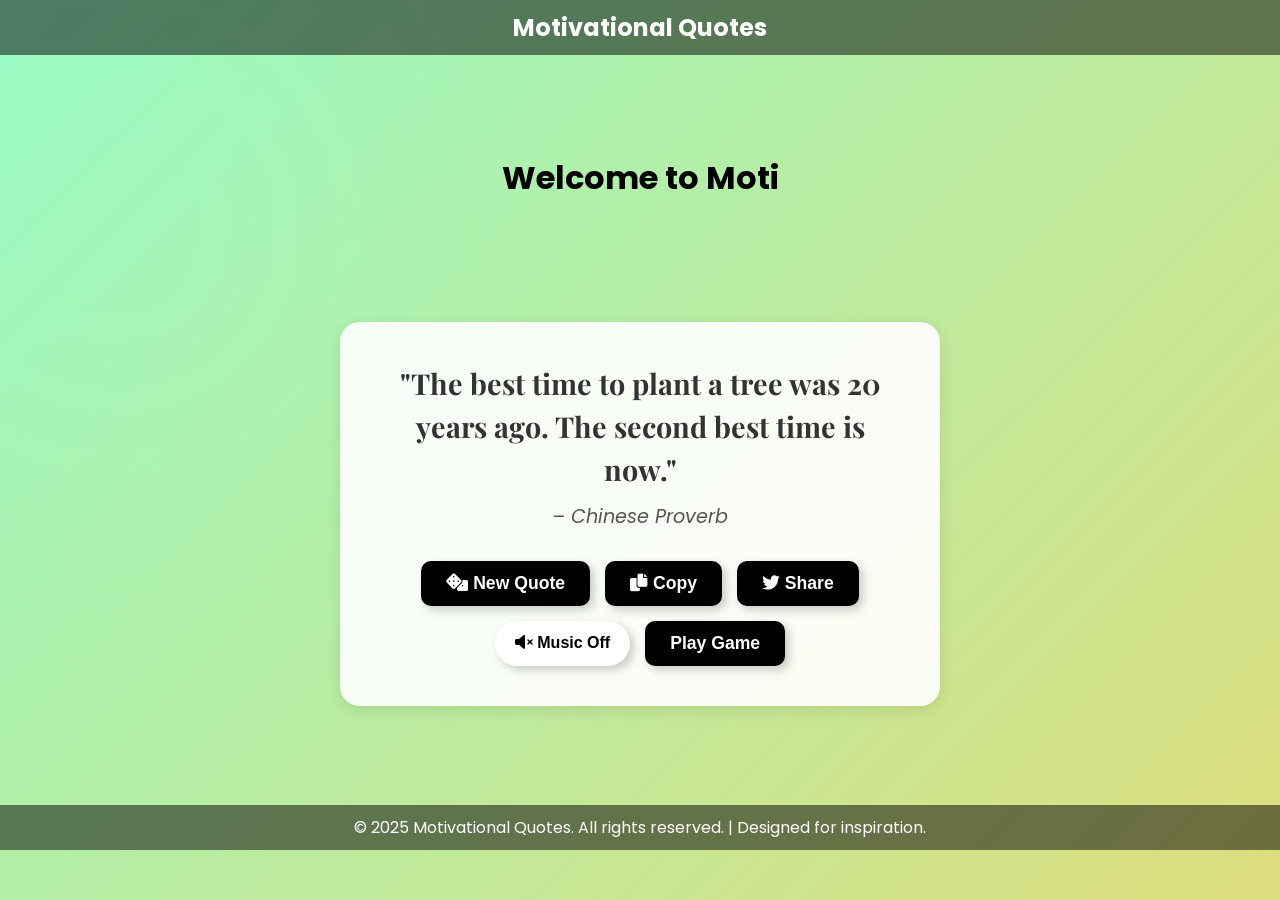
<file: index.html>
<!DOCTYPE html>
<html lang="en">
<head>
  <meta charset="UTF-8" />
  <meta name="viewport" content="width=device-width, initial-scale=1.0"/>
  
  <title>Motivational Quotes</title>
  <link href="https://fonts.googleapis.com/css2?family=Playfair+Display:wght@700&family=Poppins:wght@400;600&display=swap" rel="stylesheet"/>
  
  <!-- Font Awesome CDN -->
  <link rel="stylesheet" href="https://cdnjs.cloudflare.com/ajax/libs/font-awesome/6.0.0-beta3/css/all.min.css" />
  
  <link rel="stylesheet" href="style.css" />
</head>
<body>

  <!-- Navbar -->
  <header>
    <div class="navbar">
      <h2>Motivational Quotes</h2>
    </div>
  </header>

  <!-- Typing Animation -->
  <div id="typing-container">
    <h1 id="typing-text"></h1>
  </div>

  <!-- Main Quote Container -->
  <div class="container">
    <div class="quote-box">
      <p id="quote-text">Loading...</p>
      <p id="author-text"></p>
    </div>
    <div class="button-container">
      <!-- Replaced icons with Font Awesome -->
      <button id="new-quote-btn"><i class="fas fa-dice"></i> New Quote</button>
      <button id="copy-btn"><i class="fas fa-copy"></i> Copy</button>
      <button id="share-btn"><i class="fab fa-twitter"></i> Share</button>
      <button id="music-toggle"><i class="fas fa-volume-mute"></i> Music Off</button>
      
      <a href="game.html" class="music-toggle"><button >Play Game</button></a>

    </div>
  </div>

  <!-- Footer -->
  <footer>
    <p>&copy; 2025 Motivational Quotes. All rights reserved. | Designed for inspiration.</p>
  </footer>
  

  <!-- Background Music -->
  <audio id="bg-music" loop>
    <source src="bg-music.mp3" type="audio/mpeg" />
  </audio>

  <!-- JavaScript -->
  <script src="script.js"></script>
</body>
</html>
</file>
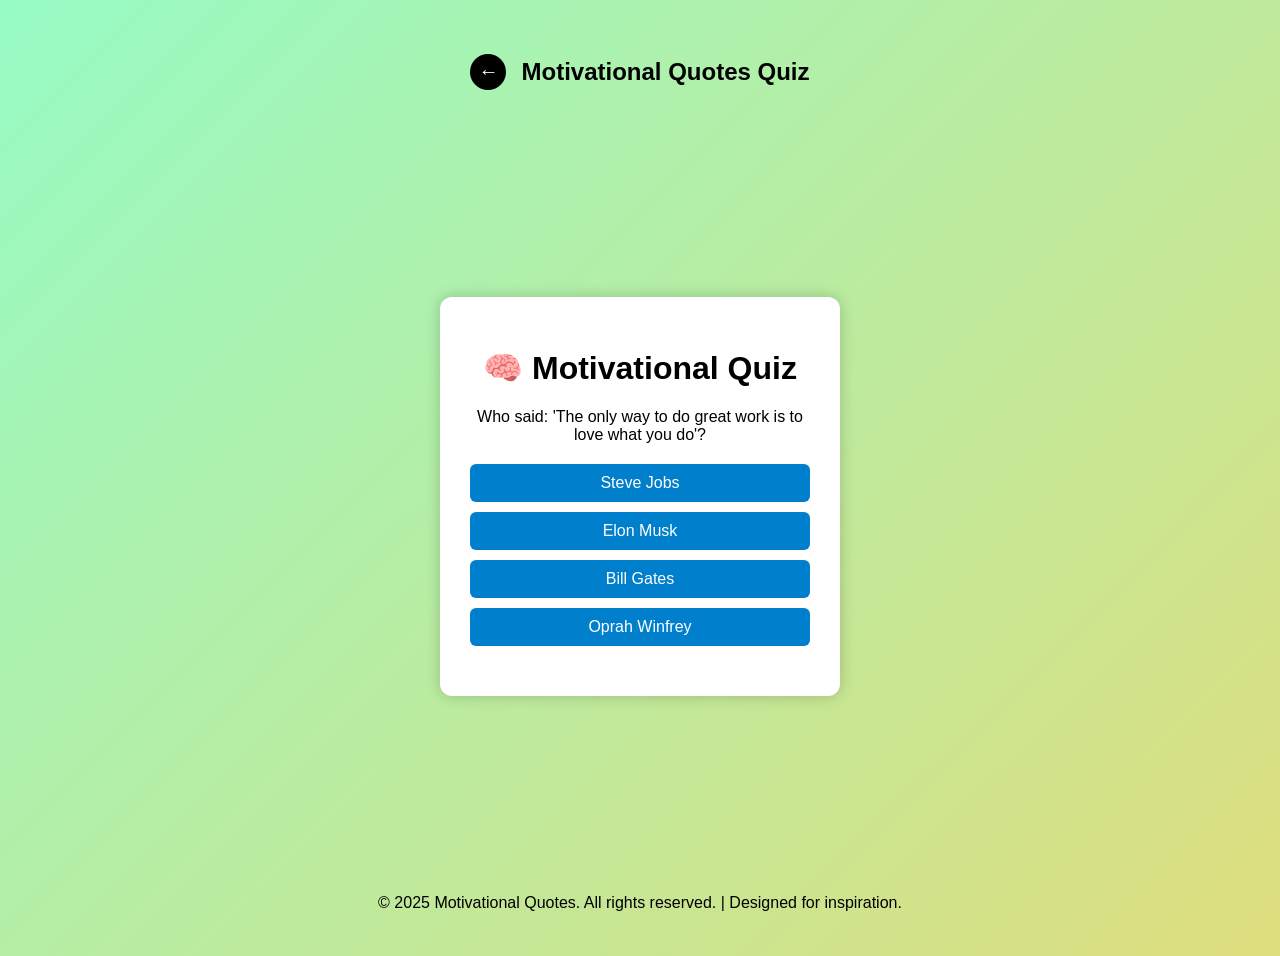
<file: game.html>
<!DOCTYPE html>
<html lang="en">
<head>
  <meta charset="UTF-8" />
  <meta name="viewport" content="width=device-width, initial-scale=1.0"/>
  <title>Motivational Quiz Game</title>
  <link rel="stylesheet" href="game.css" />
</head>
<body>
     <!-- Navbar -->
     <header>
        <div class="navbar">
          <a href="index.html" class="back-btn" title="Go back to home">&#8592;</a>
          <h2>Motivational Quotes Quiz</h2>
        </div>
      </header>
  <div class="game-container">
    <h1>🧠 Motivational Quiz</h1>
    <div id="question-container"></div>
    <div id="answer-buttons" class="btn-grid"></div>
    <button id="next-btn">Next</button>
  </div>
   <!-- Footer -->
   <footer>
    <p>&copy; 2025 Motivational Quotes. All rights reserved. | Designed for inspiration.</p>
  </footer>
  
  <script src="game.js"></script>
</body>
</html>
</file>
<file: style.css>
/* Universal Reset */
* {
    margin: 0;
    padding: 0;
    box-sizing: border-box;
}

/* Body styling with animated gradient */
body {
    font-family: 'Poppins', sans-serif;
    background: linear-gradient(-45deg, #fbc2eb, #a18cd1, #f6d365, #96fbc4);
    background-size: 400% 400%;
    animation: gradientBG 20s ease infinite;
    height: 100vh;
    overflow-x: hidden;
    overflow-y: auto;
    display: flex;
    flex-direction: column;
    justify-content: space-between;
    align-items: center;
    padding-bottom: 50px;
}

/* Gradient animation */
@keyframes gradientBG {
    0% { background-position: 0% 50%; }
    50% { background-position: 100% 50%; }
    100% { background-position: 0% 50%; }
}

/* Blurred shape background */
body::before {
    content: '';
    position: absolute;
    width: 1000px;
    height: 1000px;
    background: radial-gradient(circle, rgba(255,255,255,0.1) 0%, transparent 70%);
    animation: floatBlur 30s ease-in-out infinite;
    top: -30%;
    left: -30%;
    z-index: 0;
    filter: blur(80px);
    opacity: 0.3;
}

@keyframes floatBlur {
    0%, 100% { transform: translate(0, 0); }
    50% { transform: translate(100px, 100px); }
}

/* Navbar */
header {
    width: 100%;
    background-color: rgba(0, 0, 0, 0.5);
    color: white;
    padding: 10px 0;
    z-index: 2;
    position: relative;
}

.navbar {
    display: flex;
    justify-content: center;
    align-items: center;
    flex-wrap: wrap;
    max-width: 1200px;
    margin: 0 auto;
    padding: 0 20px;
}

.nav-items {
    list-style: none;
    display: flex;
    flex-wrap: wrap;
}

.nav-items li {
    margin: 0 15px;
}

.nav-items li a {
    text-decoration: none;
    color: white;
    font-weight: 600;
    font-size: 1.1rem;
    transition: color 0.3s;
}

.nav-items li a:hover {
    color: #fbc2eb;
}

/* Music Toggle */
.music-control {
    position: fixed;
    top: 20px;
    right: 20px;
    z-index: 3;
}

#music-toggle {
    background: white;
    border: none;
    color: black;
    padding: 10px 20px;
    border-radius: 50px;
    font-size: 1rem;
    cursor: pointer;
    font-weight: bold;
    transition: background-color 0.3s ease;
}

#music-toggle:hover {
    background-color: rgba(255, 255, 255, 0.9);
}

/* Typing animation */
.typing-container {
    font-family: 'Courier New', monospace;
    font-size: 2rem;
    font-weight: bold;
    color: #333;
    white-space: nowrap;
    border-right: 2px solid #333;
    animation: blinkCursor 0.7s step-end infinite;
    margin-bottom: 25px;
    text-align: center;
    padding: 0 20px;
}

@keyframes blinkCursor {
    50% { border-color: transparent; }
}

/* Main Container */
.container {
    text-align: center;
    padding: 40px;
    border-radius: 20px;
    box-shadow: 0 4px 15px rgba(0, 0, 0, 0.1);
    background: rgba(255, 255, 255, 0.9);
    width: 90%;
    max-width: 600px;
    margin-top: 20px;
    animation: fadeIn 1.2s ease-in;
    z-index: 2;
    position: relative;
}

/* Quote Box */
.quote-box {
    margin-bottom: 30px;
}

#quote-text {
    font-family: 'Playfair Display', serif;
    font-size: 1.8rem;
    line-height: 1.5;
    font-weight: 700;
    color: #333;
    margin-bottom: 10px;
    opacity: 0;
    animation: fadeInQuote 1s forwards;
}

#author-text {
    font-size: 1.2rem;
    color: #555;
    font-style: italic;
    opacity: 0;
    animation: fadeInQuote 1s 0.3s forwards;
}

/* Button Container */
.button-container {
    display: flex;
    justify-content: center;
    gap: 15px;
    flex-wrap: wrap;
}

/* Button */
button {
    padding: 12px 25px;
    font-size: 1.1rem;
    background: black;
    color: white;
    border: none;
    border-radius: 10px;
    cursor: pointer;
    font-weight: 600;
    z-index: 2;
    box-shadow: 4px 4px 10px rgba(0, 0, 0, 0.2), -4px -4px 10px rgba(255, 255, 255, 0.2);
    transition: all 0.3s ease-in-out;
}

button:hover {
    transform: scale(1.05);
}

button:active {
    transform: scale(0.95);
}

button:disabled {
    background-color: #ccc;
    cursor: not-allowed;
}

/* Footer */
footer {
    width: 100%;
    text-align: center;
    background-color: rgba(0, 0, 0, 0.5);
    color: white;
    padding: 10px ;
    font-size: 1rem;
    z-index: 2;
    position: relative;
}





/* Animations */
@keyframes fadeInQuote {
    from { opacity: 0; transform: translateY(10px); }
    to { opacity: 1; transform: translateY(0); }
}

@keyframes fadeIn {
    from { opacity: 0; transform: scale(0.9); }
    to { opacity: 1; transform: scale(1); }
}

@keyframes spin {
    0% { transform: rotate(0deg); }
    100% { transform: rotate(360deg); }
}

/* Responsive Design */
@media (max-width: 768px) {
    .navbar {
        flex-direction: column;
        text-align: center;
    }

    .nav-items {
        flex-direction: column;
        margin-top: 10px;
    }

    .nav-items li {
        margin: 10px 0;
    }

    .container {
        width: 95%;
    }

    .typing-container {
        font-size: 1.5rem;
    }

    #quote-text {
        font-size: 1.4rem;
    }

    #author-text {
        font-size: 1rem;
    }

    button {
        width: 100%;
        font-size: 1rem;
    }
}

@media (max-width: 480px) {
    .typing-container {
        font-size: 1.2rem;
    }

    #quote-text {
        font-size: 1.2rem;
    }

    #author-text {
        font-size: 0.9rem;
    }
}
</file>
<file: game.css>
body {
    font-family: 'Poppins', sans-serif;
    background: linear-gradient(-45deg, #fbc2eb, #a18cd1, #f6d365, #96fbc4);
    background-size: 400% 400%;
    animation: gradientBG 20s ease infinite;
    min-height: 100vh;
    overflow-x: hidden;
    overflow-y: auto;
    display: flex;
    flex-direction: column;
    justify-content: space-between;
    align-items: center;
    padding: 20px;
  }
  
  /* Gradient animation */
  @keyframes gradientBG {
    0% { background-position: 0% 50%; }
    50% { background-position: 100% 50%; }
    100% { background-position: 0% 50%; }
  }
  
  .game-container {
    background: white;
    padding: 30px;
    border-radius: 12px;
    box-shadow: 0 0 15px rgba(0,0,0,0.2);
    width: 100%;
    max-width: 400px;
    text-align: center;
    box-sizing: border-box;
  }
  
  .btn-grid {
    margin: 20px 0;
    display: grid;
    grid-template-columns: 1fr;
    gap: 10px;
  }
  
  button {
    padding: 10px;
    border: none;
    border-radius: 6px;
    background-color: #007FCC;
    color: white;
    font-size: 16px;
    cursor: pointer;
    width: 100%;
    box-sizing: border-box;
  }
  
  button:hover {
    background-color: #005fa3;
  }

  .navbar {
    display: flex;
    align-items: center;
    padding: 10px 20px;
    width: 100%;
    justify-content: flex-start;
    position: relative;
  }
  
  .back-btn {
    display: inline-flex;
    justify-content: center;
    align-items: center;
    width: 36px;
    height: 36px;
    border-radius: 50%;
    background-color: black;
    color: white;
    text-decoration: none;
    font-size: 20px;
    margin-right: 15px;
    transition: background-color 0.3s ease;
  }
  
  .back-btn:hover {
    background-color: #005fa3;
  }
</file>
